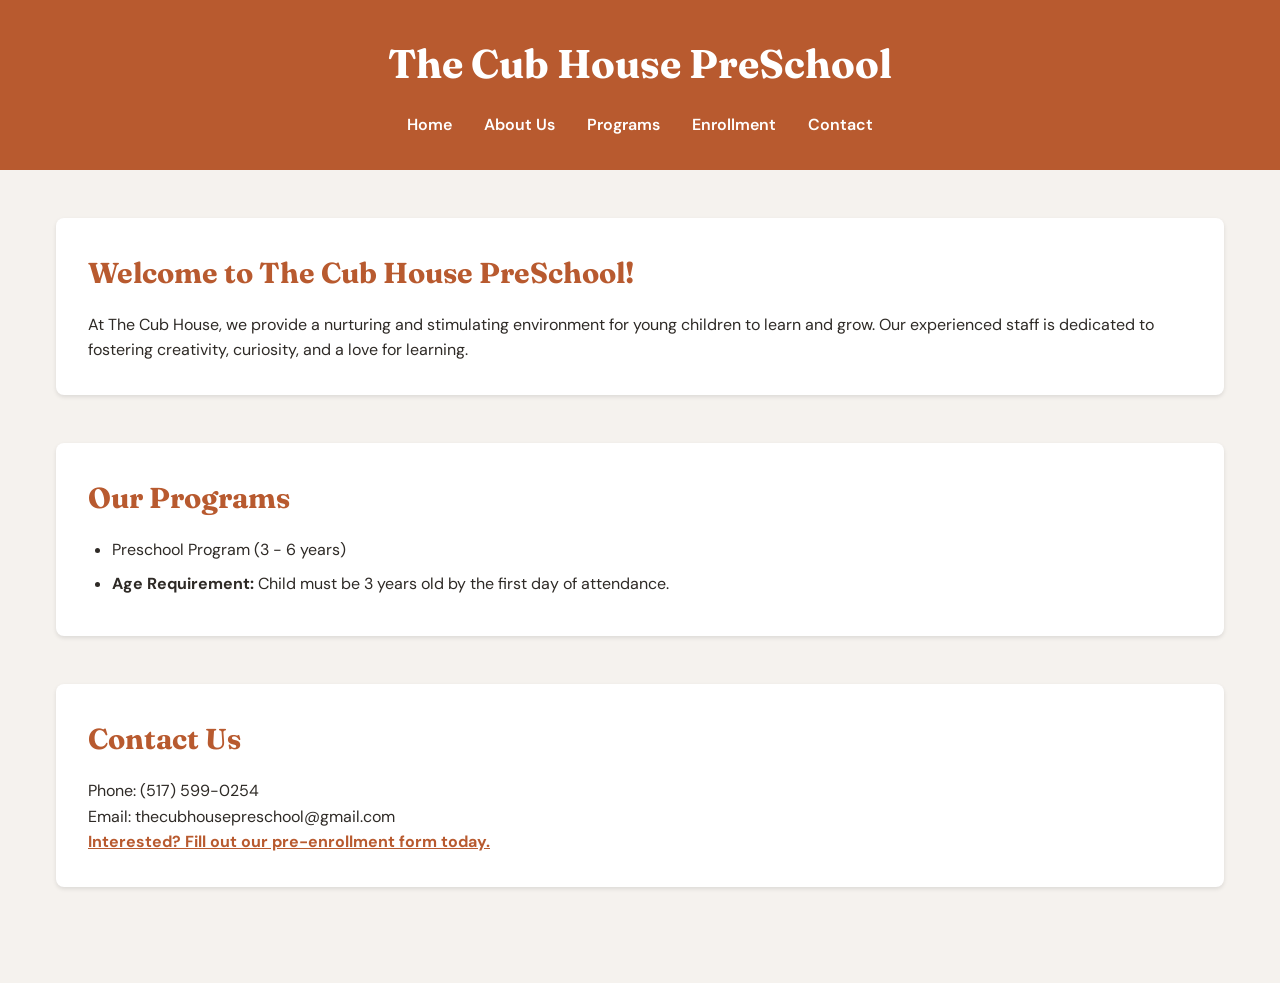
<file: index.html>
<!DOCTYPE html>
<html>
    <head>
        <title>The Cub House PreSchool</title>
        <meta charset="UTF-8" />
        <link rel="stylesheet" href="main.css" />
    </head>
    <body>
        <header>
            <h1>The Cub House PreSchool</h1>
            <nav>
                <ul>
                    <li><a href="index.html">Home</a></li>
                    <li><a href="pages/about/about.html">About Us</a></li>
                    <li><a href="pages/programs/programs.html">Programs</a></li>
                    <li><a href="pages/enrollment/enrollment.html">Enrollment</a></li>
                    <li><a href="pages/contact/contact.html">Contact</a></li>
                </ul>
            </nav>
        </header>

        <main>
            <section id="welcome">
                <h2>Welcome to The Cub House PreSchool!</h2>
                <p>At The Cub House, we provide a nurturing and stimulating environment for young children to learn and grow. Our experienced staff is dedicated to fostering creativity, curiosity, and a love for learning.</p>
            </section>

            <section id="programs">
                <h2>Our Programs</h2>
                <ul>
                    <li>Preschool Program (3 - 6 years)</li>
                    <li><strong>Age Requirement:</strong> Child must be 3 years old by the first day of attendance.</li>
                </ul>
            </section>

            <section id="contact">
                <h2>Contact Us</h2>
                <p>Phone: (517) 599-0254</p>
                <p>Email: thecubhousepreschool@gmail.com</p>
                <p><a href="pages/enrollment/enrollment.html" style="font-weight:bold; color: var(--primary);">Interested? Fill out our pre-enrollment form today.</a></p>
            </section>
        </main>
    </body>
</html>
</file>
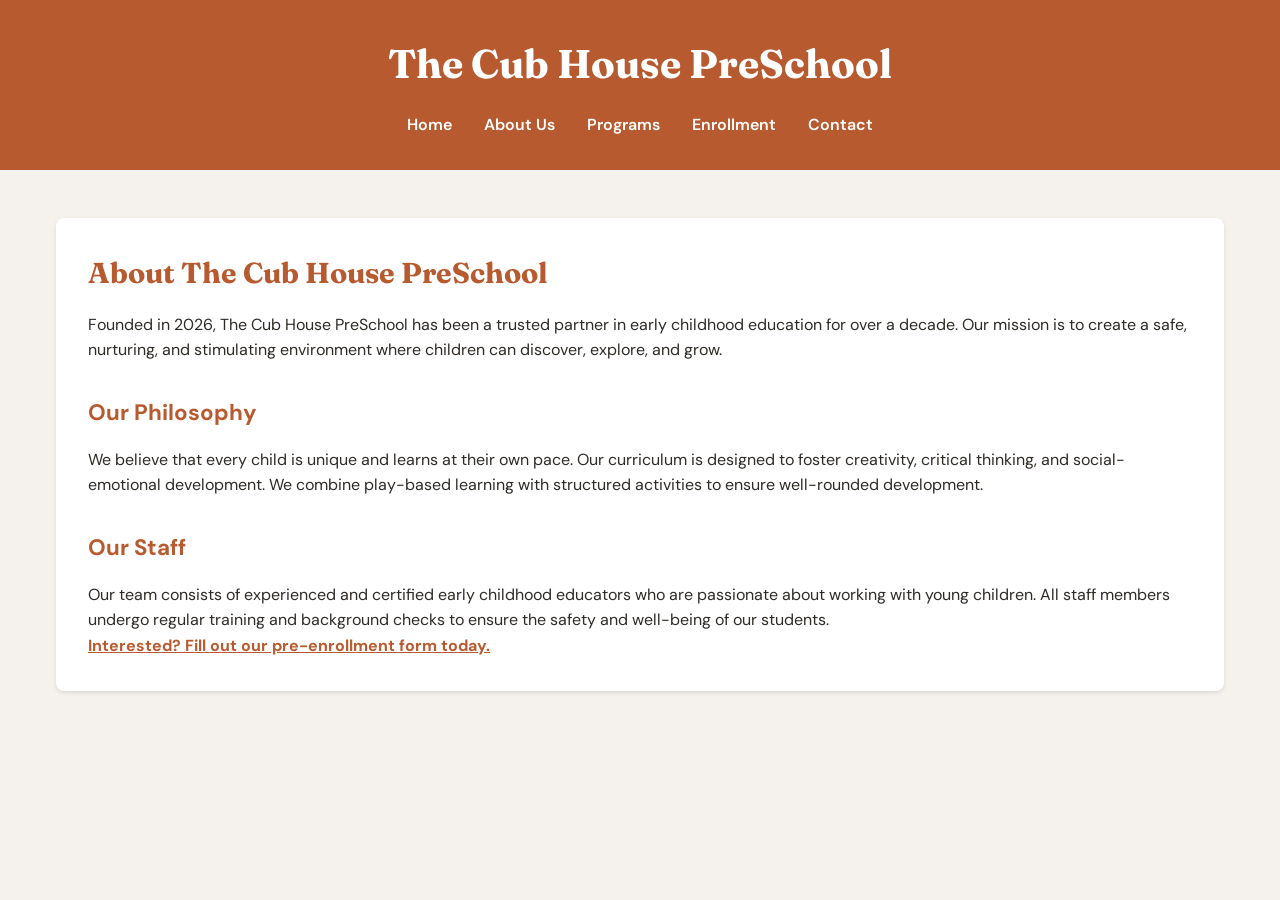
<file: pages/about/about.html>
<!DOCTYPE html>
<html>
    <head>
        <title>About Us - The Cub House PreSchool</title>
        <meta charset="UTF-8" />
        <link rel="stylesheet" href="../../main.css" />
    </head>
    <body>
        <header>
            <h1>The Cub House PreSchool</h1>
            <nav>
                <ul>
                    <li><a href="../../index.html">Home</a></li>
                    <li><a href="../about/about.html">About Us</a></li>
                    <li><a href="../programs/programs.html">Programs</a></li>
                    <li><a href="../enrollment/enrollment.html">Enrollment</a></li>
                    <li><a href="../contact/contact.html">Contact</a></li>
                </ul>
            </nav>
        </header>

        <main>
            <section id="about">
                <h2>About The Cub House PreSchool</h2>
                <p>Founded in 2026, The Cub House PreSchool has been a trusted partner in early childhood education for over a decade. Our mission is to create a safe, nurturing, and stimulating environment where children can discover, explore, and grow.</p>
                
                <h3 style="color: var(--primary); font-size: 1.4rem; margin-top: 2rem; margin-bottom: 1rem;">Our Philosophy</h3>
                <p>We believe that every child is unique and learns at their own pace. Our curriculum is designed to foster creativity, critical thinking, and social-emotional development. We combine play-based learning with structured activities to ensure well-rounded development.</p>
                
                <h3 style="color: var(--primary); font-size: 1.4rem; margin-top: 2rem; margin-bottom: 1rem;">Our Staff</h3>
                <p>Our team consists of experienced and certified early childhood educators who are passionate about working with young children. All staff members undergo regular training and background checks to ensure the safety and well-being of our students.</p>
                <p><a href="../enrollment/enrollment.html" style="font-weight:bold; color: var(--primary);">Interested? Fill out our pre-enrollment form today.</a></p>
            </section>
        </main>
    </body>
</html>
</file>
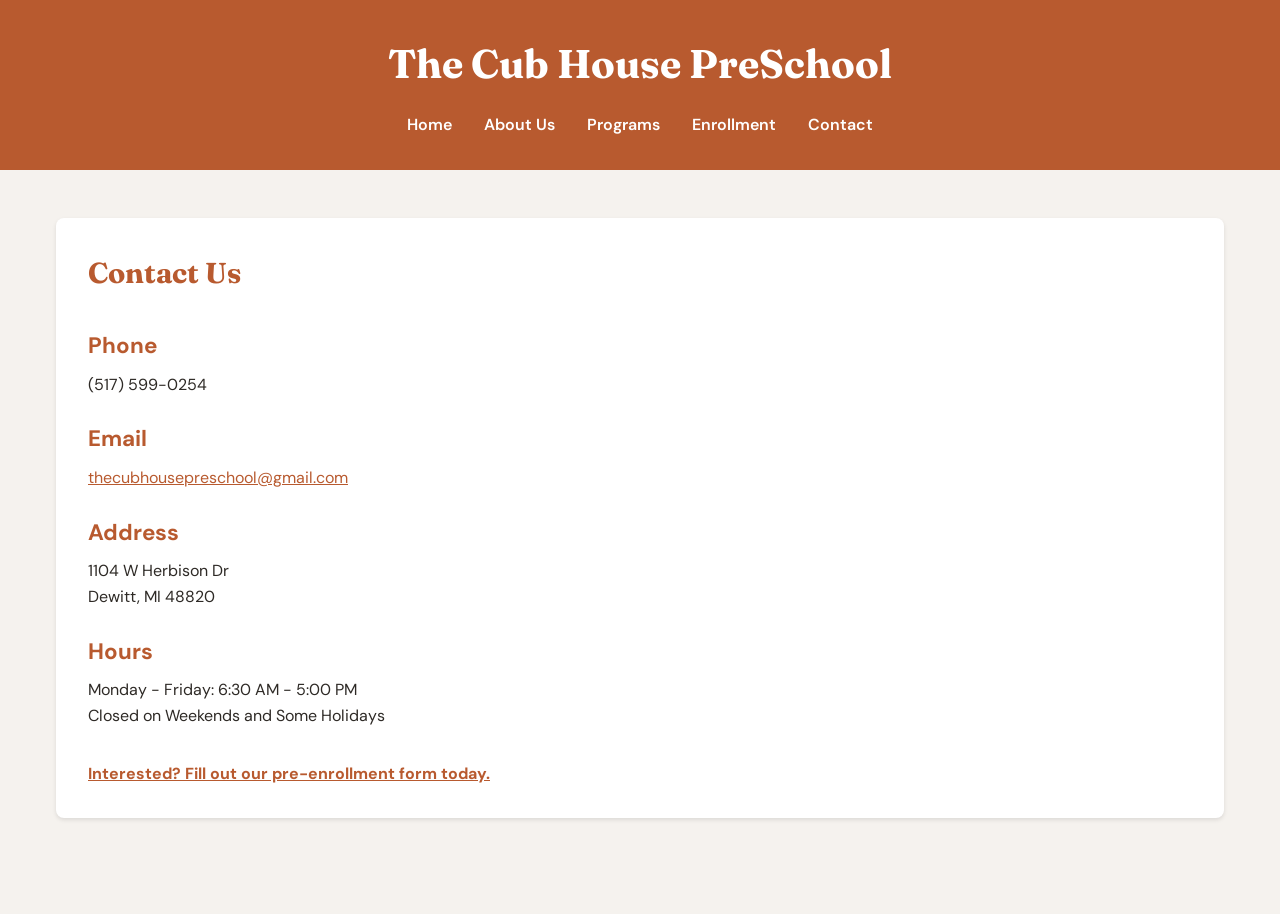
<file: pages/contact/contact.html>
<!DOCTYPE html>
<html>
    <head>
        <title>Contact Us - The Cub House PreSchool</title>
        <meta charset="UTF-8" />
        <link rel="stylesheet" href="../../main.css" />
    </head>
    <body>
        <header>
            <h1>The Cub House PreSchool</h1>
            <nav>
                <ul>
                    <li><a href="../../index.html">Home</a></li>
                    <li><a href="../about/about.html">About Us</a></li>
                    <li><a href="../programs/programs.html">Programs</a></li>
                    <li><a href="../enrollment/enrollment.html">Enrollment</a></li>
                    <li><a href="../contact/contact.html">Contact</a></li>
                </ul>
            </nav>
        </header>
 <main>
            <section id="contact">
                <h2>Contact Us</h2>
                
                <div style="margin-top: 2rem;">
                    <h3 style="color: var(--primary); font-size: 1.4rem; margin-bottom: 0.5rem;">Phone</h3>
                    <p>(517) 599-0254</p>
                </div>

                <div style="margin-top: 1.5rem;">
                    <h3 style="color: var(--primary); font-size: 1.4rem; margin-bottom: 0.5rem;">Email</h3>
                    <p><a href="mailto:thecubhousepreschool@gmail.com
                " style="color: var(--primary); text-decoration: underline;">thecubhousepreschool@gmail.com</a></p>
                </div>

                <div style="margin-top: 1.5rem;">
                    <h3 style="color: var(--primary); font-size: 1.4rem; margin-bottom: 0.5rem;">Address</h3>
                    <p>1104 W Herbison Dr<br>Dewitt, MI 48820</p>
                </div>

                <div style="margin-top: 1.5rem;">
                    <h3 style="color: var(--primary); font-size: 1.4rem; margin-bottom: 0.5rem;">Hours</h3>
                    <p>Monday - Friday: 6:30 AM - 5:00 PM<br>Closed on Weekends and Some Holidays</p>
                </div>
                <p style="margin-top: 2rem;"><a href="../enrollment/enrollment.html" style="font-weight:bold; color: var(--primary);">Interested? Fill out our pre-enrollment form today.</a></p>
            </section>
        </main>
    </body>
</html>
</file>
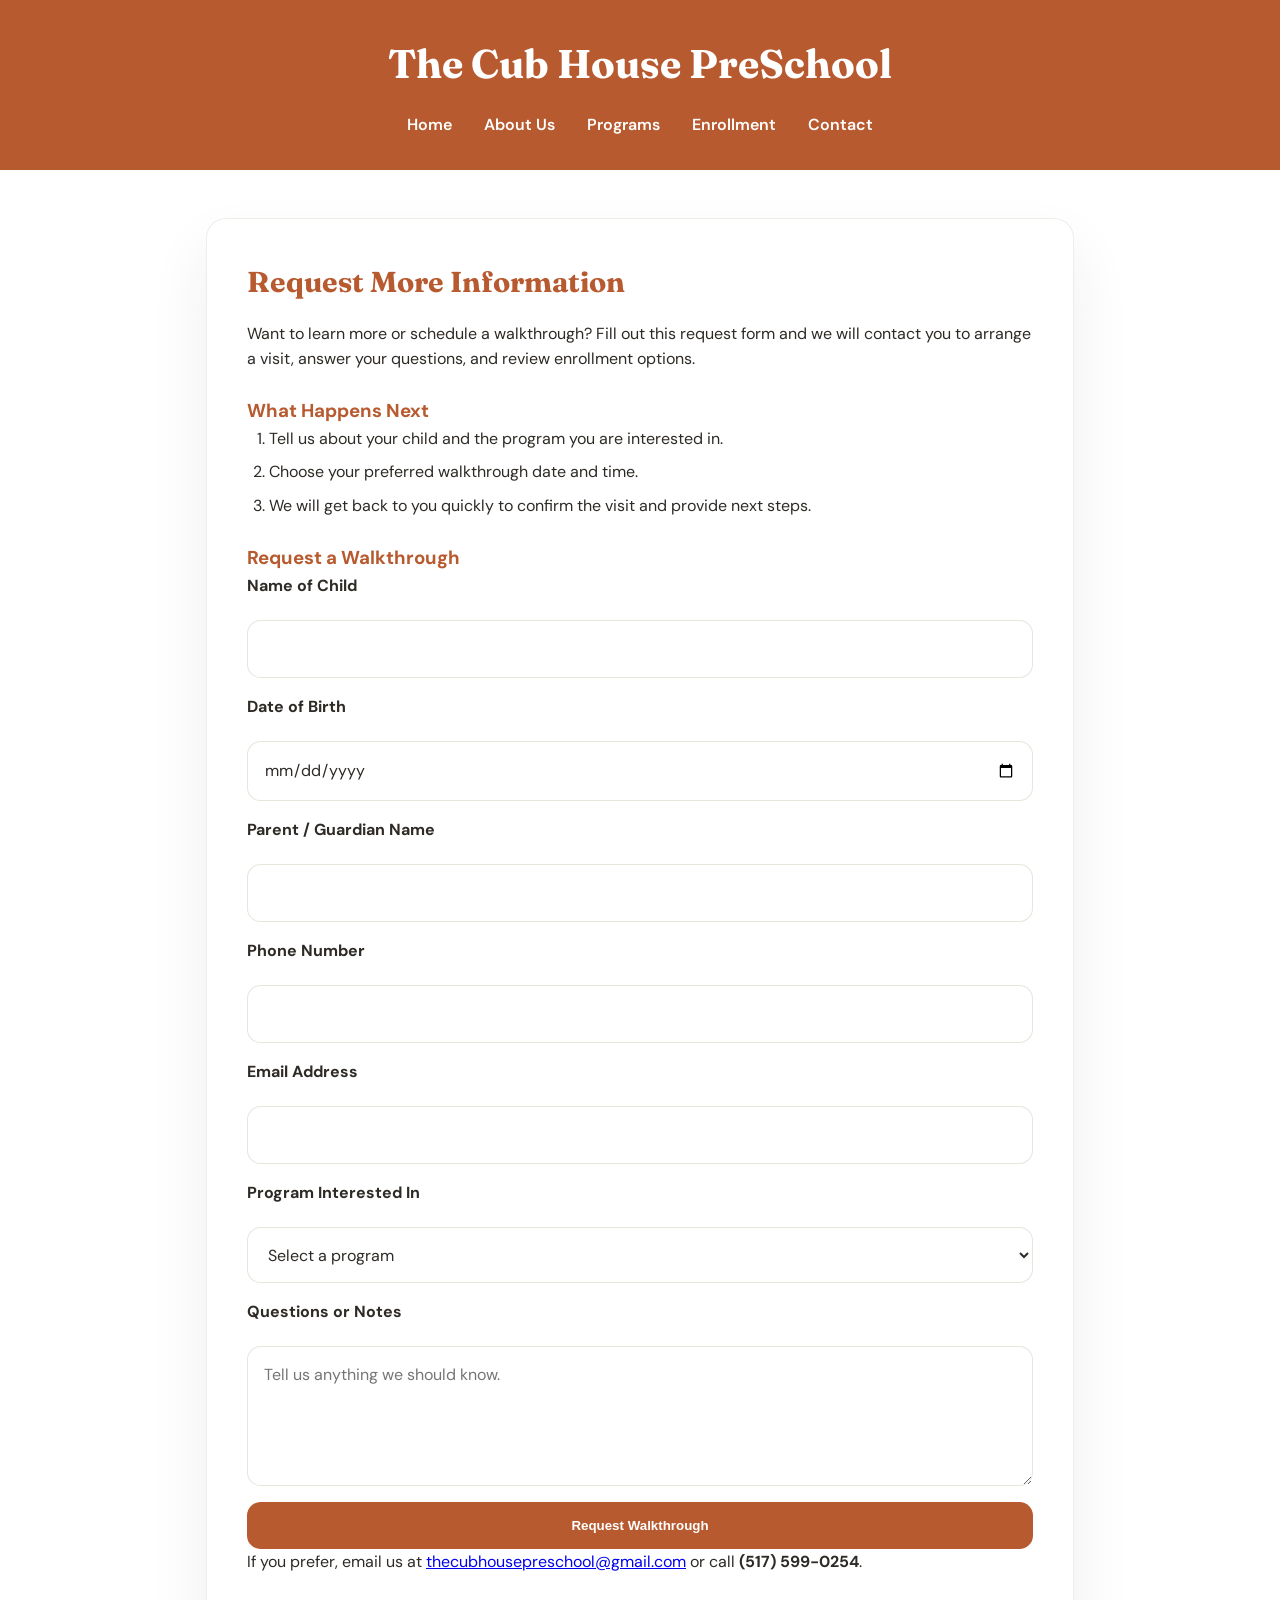
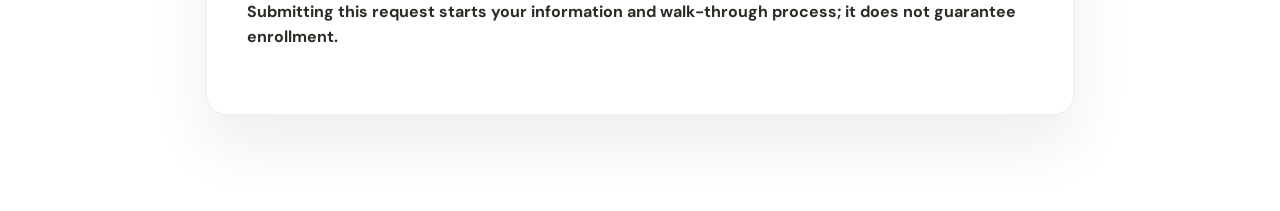
<file: pages/enrollment/enrollment.html>
<!DOCTYPE html>
<html>
    <head>
        <title>Enrollment - The Cub House PreSchool</title>
        <meta charset="UTF-8" />
        <link rel="stylesheet" href="../../main.css" />
        <link rel="stylesheet" href="enrollment.css" />
    </head>
    <body>
        <header>
            <h1>The Cub House PreSchool</h1>
            <nav>
                <ul>
                    <li><a href="../../index.html">Home</a></li>
                    <li><a href="../about/about.html">About Us</a></li>
                    <li><a href="../programs/programs.html">Programs</a></li>
                    <li><a href="enrollment.html">Enrollment</a></li>
                    <li><a href="../contact/contact.html">Contact</a></li>
                </ul>
            </nav>
        </header>

        <main>
            <section id="enrollment">
                <h2>Request More Information</h2>
                <p>Want to learn more or schedule a walkthrough? Fill out this request form and we will contact you to arrange a visit, answer your questions, and review enrollment options.</p>

                <h3>What Happens Next</h3>
                <ol>
                    <li>Tell us about your child and the program you are interested in.</li>
                    <li>Choose your preferred walkthrough date and time.</li>
                    <li>We will get back to you quickly to confirm the visit and provide next steps.</li>
                </ol>

                <h3>Request a Walkthrough</h3>
                <form action="#" method="post">
                    <label for="child_name">Name of Child</label>
                    <input id="child_name" type="text" name="child_name" required>

                    <label for="dob">Date of Birth</label>
                    <input id="dob" type="date" name="dob" required>

                    <label for="guardian_name">Parent / Guardian Name</label>
                    <input id="guardian_name" type="text" name="guardian_name" required>

                    <label for="phone">Phone Number</label>
                    <input id="phone" type="tel" name="phone" required>

                    <label for="email">Email Address</label>
                    <input id="email" type="email" name="email" required>

                    <label for="program">Program Interested In</label>
                    <select id="program" name="program" required>
                        <option value="" disabled selected>Select a program</option>
                        <option value="Preschool Program">Preschool Program (3 - 5 years)</option>
                    </select>

                    <label for="notes">Questions or Notes</label>
                    <textarea id="notes" name="notes" rows="4" placeholder="Tell us anything we should know."></textarea>

                    <button type="submit">Request Walkthrough</button>
                </form>

                <p>If you prefer, email us at <a href="mailto:thecubhousepreschool@gmail.com">thecubhousepreschool@gmail.com</a> or call <strong>(517) 599-0254</strong>.</p>
                <p><strong>Submitting this request starts your information and walk-through process; it does not guarantee enrollment.</strong></p>
            </section>
        </main>
    </body>
</html>
</file>
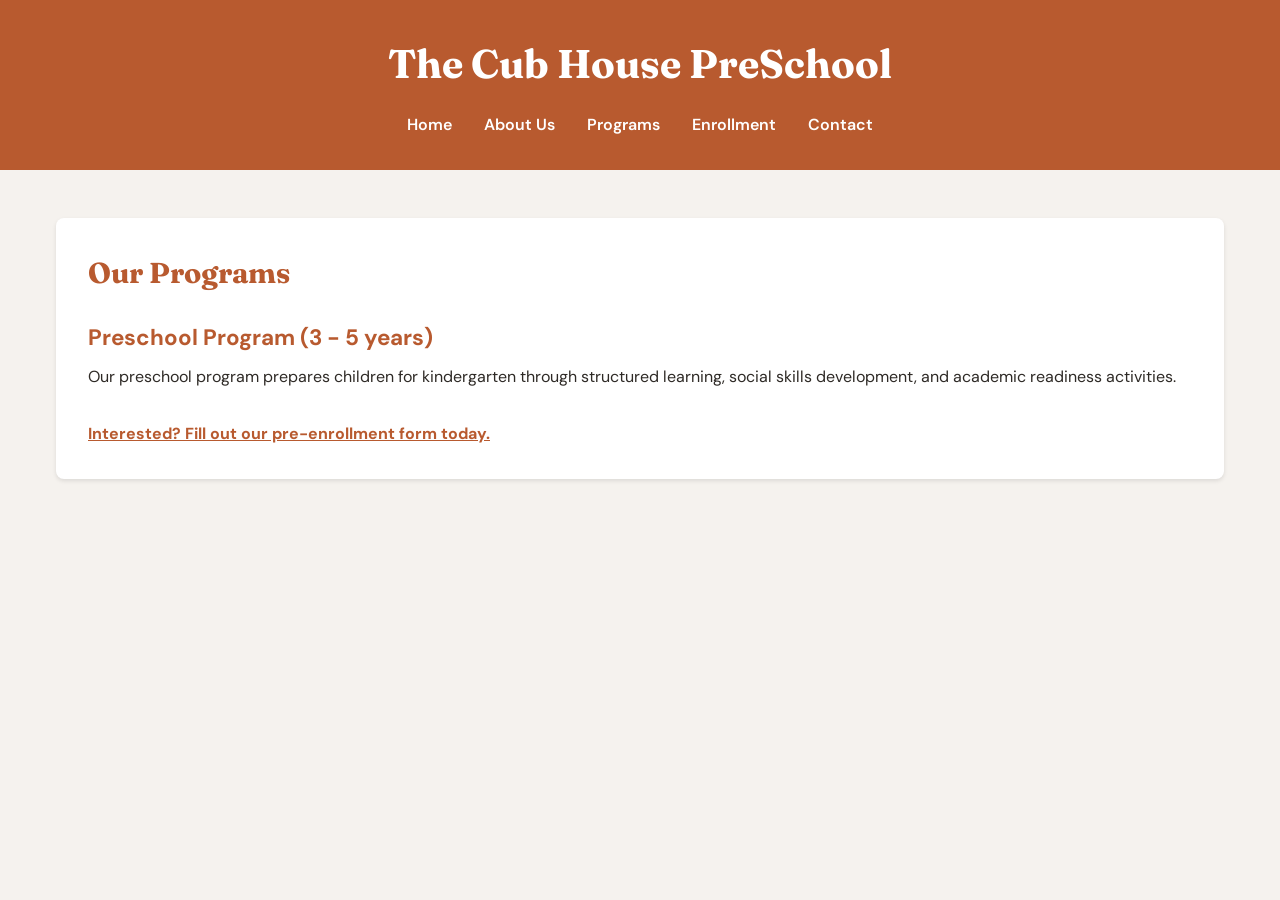
<file: pages/programs/programs.html>
<!DOCTYPE html>
<html>
    <head>
        <title>Programs - The Cub House PreSchool</title>
        <meta charset="UTF-8" />
        <link rel="stylesheet" href="../../main.css" />
    </head>
    <body>
        <header>
            <h1>The Cub House PreSchool</h1>
            <nav>
                <ul>
                    <li><a href="../../index.html">Home</a></li>
                    <li><a href="../about/about.html">About Us</a></li>
                    <li><a href="../programs/programs.html">Programs</a></li>
                    <li><a href="../enrollment/enrollment.html">Enrollment</a></li>
                    <li><a href="../contact/contact.html">Contact</a></li>
                </ul>
            </nav>
        </header>

        <main>
            <section id="programs">
                <h2>Our Programs</h2>
            

                

                <div style="margin-top: 1.5rem;">
                    <h3 style="color: var(--primary); font-size: 1.4rem; margin-bottom: 0.5rem;">Preschool Program (3 - 5 years)</h3>
                    <p>Our preschool program prepares children for kindergarten through structured learning, social skills development, and academic readiness activities.</p>
                </div>

            
                <p style="margin-top: 2rem;"><a href="../enrollment/enrollment.html" style="font-weight:bold; color: var(--primary);">Interested? Fill out our pre-enrollment form today.</a></p>
            </section>
        </main>
    </body>
</html>
</file>
<file: main.css>
@import url('https://fonts.googleapis.com/css2?family=DM+Sans:ital,opsz,wght@0,9..40,100..1000;1,9..40,100..1000&family=Fraunces:ital,opsz,wght@0,9..144,100..900;1,9..144,100..900&display=swap');

:root {
  /* Autumn / neutral palette */
  --background: #F5F2EE; /* soft warm cream */
  --foreground: #2E2A26; /* deep brown/charcoal */

  /* Burnt orange / terracotta primary */
  --primary: #B85A2F; /* warm burnt orange */
  --primary-foreground: #FFFFFF;

  /* Olive / forest green secondary */
  --secondary: #6B7A39; /* muted olive green */
  --secondary-foreground: #FFFFFF;

  /* Soft golden accent */
  --accent: #C99A3D; /* muted gold */
  --accent-foreground: #2E2A26;

  --app-font-sans: 'DM Sans', sans-serif;
  --app-font-serif: 'Fraunces', serif;
}

* {
  margin: 0;
  padding: 0;
  box-sizing: border-box;
}

body {
  background-color: var(--background);
  color: var(--foreground);
  font-family: var(--app-font-sans);
  line-height: 1.6;
}

header {
  background-color: var(--primary);
  color: var(--primary-foreground);
  padding: 2rem 1rem;
  text-align: center;
}

header h1 {
  font-family: var(--app-font-serif);
  font-size: 2.5rem;
  margin-bottom: 1rem;
}

nav ul {
  list-style: none;
  display: flex;
  justify-content: center;
  gap: 2rem;
  flex-wrap: wrap;
}

nav a {
  color: var(--primary-foreground);
  text-decoration: none;
  font-weight: 600;
  transition: opacity 0.3s;
}

nav a:hover {
  opacity: 0.8;
}

main {
  max-width: 1200px;
  margin: 0 auto;
  padding: 3rem 1rem;
}

section {
  margin-bottom: 3rem;
  padding: 2rem;
  background-color: white;
  border-radius: 0.5rem;
  box-shadow: 0 2px 4px rgba(0, 0, 0, 0.1);
}

section h2 {
  color: var(--primary);
  font-family: var(--app-font-serif);
  font-size: 1.8rem;
  margin-bottom: 1rem;
}

section ul {
  margin-left: 1.5rem;
}

section li {
  margin-bottom: 0.5rem;
}
</file>
<file: pages/enrollment/enrollment.css>
:root {
  color-scheme: light;
}

body {
  background: transparent;
}

main {
  max-width: 900px;
  margin: 0 auto;
  padding: 3rem 1rem;
}

#enrollment {
  background: rgba(255, 255, 255, 0.95);
  border-radius: 1.25rem;
  padding: 2.5rem;
  box-shadow: 0 30px 60px rgba(46, 42, 38, 0.08); /* subtle warm shadow using foreground */
  border: 1px solid rgba(107, 122, 57, 0.12); /* muted olive (secondary) */
}

#enrollment h2,
#enrollment h3 {
  color: var(--primary);
}

#enrollment h2 {
  margin-bottom: 1rem;
}

#enrollment p,
#enrollment ol {
  margin-bottom: 1.5rem;
  color: var(--foreground);
}

#enrollment ol {
  padding-left: 1.4rem;
}

#enrollment form {
  display: grid;
  gap: 1rem;
}

#enrollment label {
  font-weight: 700;
  margin-bottom: 0.35rem;
  display: block;
}

#enrollment input,
#enrollment select,
#enrollment textarea {
  width: 100%;
  padding: 0.95rem 1rem;
  border-radius: 0.85rem;
  border: 1px solid rgba(107, 122, 57, 0.18);
  background: #fff;
  color: var(--foreground);
  font: inherit;
}

#enrollment textarea {
  min-height: 140px;
  resize: vertical;
}

#enrollment input:focus,
#enrollment select:focus,
#enrollment textarea:focus {
  outline: none;
  border-color: var(--primary);
  box-shadow: 0 0 0 4px rgba(107, 122, 57, 0.10);
}

#enrollment button {
  padding: 1rem 1.25rem;
  border-radius: 0.85rem;
  border: none;
  background: var(--primary);
  color: var(--primary-foreground);
  font-weight: 700;
  cursor: pointer;
  transition: transform 0.2s ease, opacity 0.2s ease;
}

#enrollment button:hover {
  opacity: 0.95;
  transform: translateY(-1px);
}

#enrollment .form-note {
  margin-top: 1rem;
  font-size: 0.98rem;
  color: var(--foreground);
}

@media (max-width: 720px) {
  main {
    padding: 2rem 1rem;
  }

  #enrollment {
    padding: 1.75rem;
  }
}
</file>
